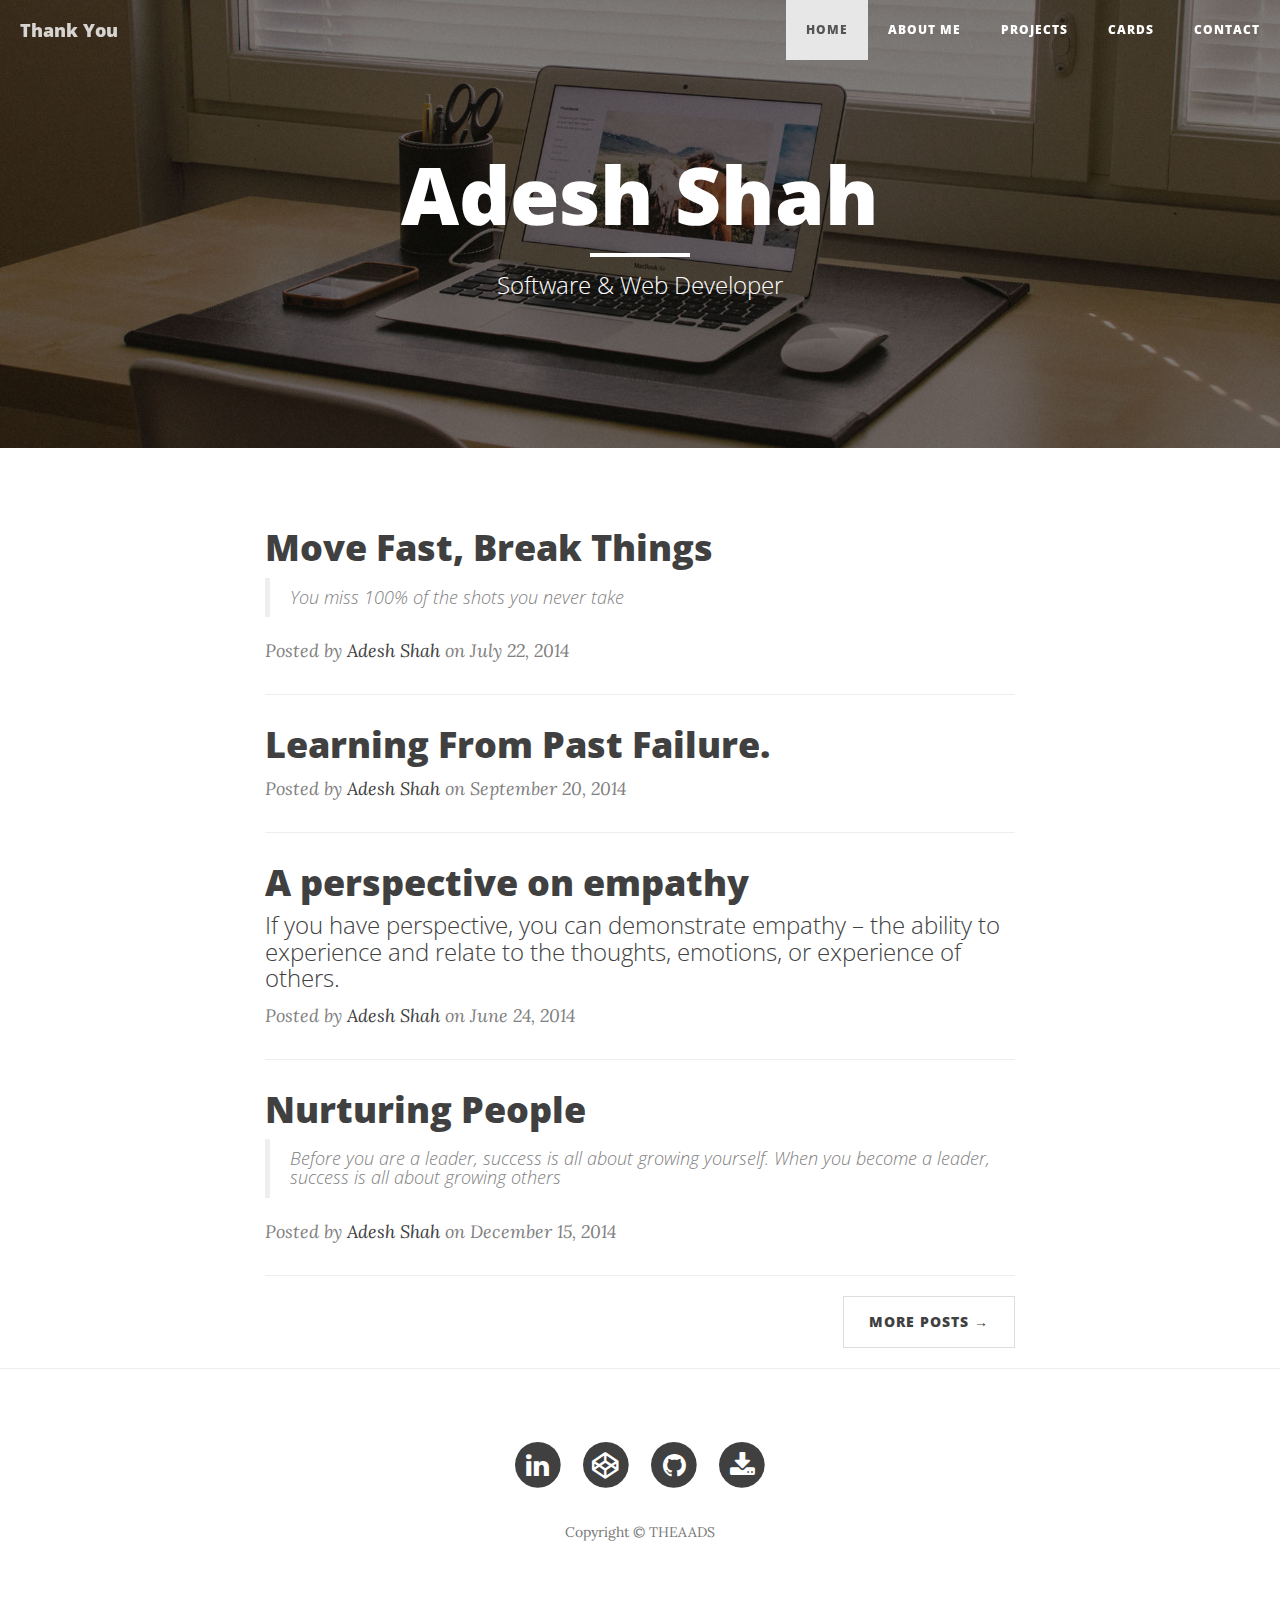
<file: index.html>
<!DOCTYPE html>
<html lang="en">

<head>

    <meta charset="utf-8">
    <meta http-equiv="X-UA-Compatible" content="IE=edge">
    <meta name="viewport" content="width=device-width, initial-scale=1">
    <meta name="description" content="">
    <meta name="author" content="">

    <title>Adesh Shah</title>
    <link rel="shortcut icon" href="https://image.freepik.com/free-vector/web-programmer_23-2147502079.jpg" type="image/png">
    <!-- Bootstrap Core CSS -->
    <link href="css/bootstrap.min.css" rel="stylesheet">

    <!-- Custom CSS -->
    <link href="css/clean-blog.min.css" rel="stylesheet">

    <!-- Custom Fonts -->
    <link href="http://maxcdn.bootstrapcdn.com/font-awesome/4.1.0/css/font-awesome.min.css" rel="stylesheet" type="text/css">
    <link href='http://fonts.googleapis.com/css?family=Lora:400,700,400italic,700italic' rel='stylesheet' type='text/css'>
    <link href='http://fonts.googleapis.com/css?family=Open+Sans:300italic,400italic,600italic,700italic,800italic,400,300,600,700,800' rel='stylesheet' type='text/css'>
    

</head>

<body>

    <!-- Navigation -->
    <nav class="navbar navbar-default navbar-custom navbar-fixed-top">
        <div class="container-fluid">
            <!-- Brand and toggle get grouped for better mobile display -->
            <div class="navbar-header page-scroll">
                <button type="button" class="navbar-toggle" data-toggle="collapse" data-target="#bs-example-navbar-collapse-1">
                    <span class="sr-only">Toggle navigation</span>
                    <span class="icon-bar"></span>
                    <span class="icon-bar"></span>
                    <span class="icon-bar"></span>
                </button>
                <a class="navbar-brand" href="index.html">Thank You</a>
            </div>

            <!-- Collect the nav links, forms, and other content for toggling -->
            <div class="collapse navbar-collapse" id="bs-example-navbar-collapse-1">
                <ul class="nav navbar-nav navbar-right">
                    <li class="active">
                        <a href="index.html">Home</a>
                    </li>
                    <li>
                        <a href="about.html">About me</a>
                    </li>
                    <li>
                        <a href="post.html">Projects</a>
                    </li>
                    <li>
                        <a href="test.html">Cards</a>
                    </li>
                    <li>
                        <a href="contact.html">Contact</a>
                    </li>
                    
                </ul>
            </div>
            <!-- /.navbar-collapse -->
        </div>
        <!-- /.container -->
    </nav>

    <!-- Page Header -->
    <!-- Set your background image for this header on the line below. -->
    <header class="intro-header" style="background-image: url('img/home-bg.jpg')">
        <div class="container">
            <div class="row">
                <div class="col-lg-8 col-lg-offset-2 col-md-10 col-md-offset-1">
                    <div class="site-heading">
                        <h1>Adesh Shah</h1>
                        <hr class="small">
                        <span class="subheading">Software & Web Developer</span>
                    </div>
                </div>
            </div>
        </div>
    </header>

    <!-- Main Content -->
    <div class="container">
        <div class="row">
            <div class="col-lg-8 col-lg-offset-2 col-md-10 col-md-offset-1">
                <div class="post-preview">
                    <a href="http://aadeshshah.blogspot.ca/2014/07/move-fast-break-things.html" target="_blank">
                        <h2 class="post-title">
                            Move Fast, Break Things
                        </h2>
                        <h3 class="post-subtitle">
                            <blockquote>You miss 100% of the shots you never take</blockquote>
                        </h3>
                    </a>
                    <p class="post-meta">Posted by <a href="http://aadeshshah.blogspot.ca/2014/07/move-fast-break-things.html" target="_blank">Adesh Shah</a> on July 22, 2014</p>
                </div>
                <hr>
                <div class="post-preview">
                    <a href="http://aadeshshah.blogspot.ca/2014/09/learning-from-past-failure.html" target="_blank">
                        <h2 class="post-title">
                            Learning From Past Failure.
                        </h2>
                    </a>
                    <p class="post-meta">Posted by <a href="http://aadeshshah.blogspot.ca/2014/09/learning-from-past-failure.html" target="_blank">Adesh Shah</a> on September 20, 2014</p>
                </div>
                <hr>
                <div class="post-preview">
                    <a href="http://aadeshshah.blogspot.ca/2014/06/a-perspective-on-empathy.html">
                        <h2 class="post-title">
                           A perspective on empathy
                        </h2>
                        <h3 class="post-subtitle">
                            If you have perspective, you can demonstrate empathy – the ability to experience and relate to the thoughts, emotions, or experience of others. 
                        </h3>
                    </a>
                    <p class="post-meta">Posted by <a href="http://aadeshshah.blogspot.ca/2014/06/a-perspective-on-empathy.html" target="_blank">Adesh Shah</a> on June 24, 2014</p>
                </div>
                <hr>
                <div class="post-preview">
                    <a href="http://aadeshshah.blogspot.ca/2014/12/nurturing-people.html" target="_blank">
                        <h2 class="post-title">
                            Nurturing People
                        </h2>
                        <h3 class="post-subtitle">
                            <blockquote>Before you are a leader, success is all about growing yourself. When you become a leader, success is all about growing others</blockquote>
                        </h3>
                    </a>
                    <p class="post-meta">Posted by <a href="http://aadeshshah.blogspot.ca/2014/12/nurturing-people.html" target="_blank">Adesh Shah</a> on December 15, 2014</p>
                </div>
                <hr>
                <!-- Pager -->
                <ul class="pager">
                    <li class="next">
                        <a href="http://aadeshshah.blogspot.ca/" target="_blank">More Posts &rarr;</a>
                    </li>
                </ul>
            </div>
        </div>
    </div>

    <hr>

    <!-- Footer -->
    <footer>
        <div class="container">
            <div class="row">
                <div class="col-lg-8 col-lg-offset-2 col-md-10 col-md-offset-1">
                    <ul class="list-inline text-center">
                        <li>
                            <a href="https://ca.linkedin.com/in/adesh-shah-294915a2" target="_blank">
                                <span class="fa-stack fa-lg">
                                    <i class="fa fa-circle fa-stack-2x"></i>
                                    <i class="fa fa-linkedin fa-stack-1x fa-inverse"></i>
                                </span>
                            </a>
                        </li>
                        <li>
                            <a href="http://codepen.io/shah0150/pens/public/" target="_blank">
                                <span class="fa-stack fa-lg">
                                    <i class="fa fa-circle fa-stack-2x"></i>
                                    <i class="fa fa-codepen fa-stack-1x fa-inverse"></i>
                                </span>
                            </a>
                        </li>
                        <li>
                            <a href="https://github.com/shah0150" target="_blank">
                                <span class="fa-stack fa-lg">
                                    <i class="fa fa-circle fa-stack-2x"></i>
                                    <i class="fa fa-github fa-stack-1x fa-inverse"></i>
                                </span>
                            </a>
                        </li>
                        <li>
                            <a href="Adesh-Shah.pdf" target="_blank">
                                <span class="fa-stack fa-lg">
                                    <i class="fa fa-circle fa-stack-2x"></i>
                                    <i class="fa fa-download fa-stack-1x fa-inverse"></i>
                                </span>
                            </a>
                        </li>
                    </ul>
                    <p class="copyright text-muted">Copyright &copy; THEAADS</p>
                </div>
            </div>
        </div>
    </footer>

    <!-- jQuery -->
    <script src="js/jquery.js"></script>

    <!-- Bootstrap Core JavaScript -->
    <script src="js/bootstrap.min.js"></script>

    <!-- Custom Theme JavaScript -->
    <script src="js/clean-blog.min.js"></script>
    
    <script src="js/parallax.min.js"></script>
    
    <script src="js/wow.min.js"></script>

</body>

</html>
</file>
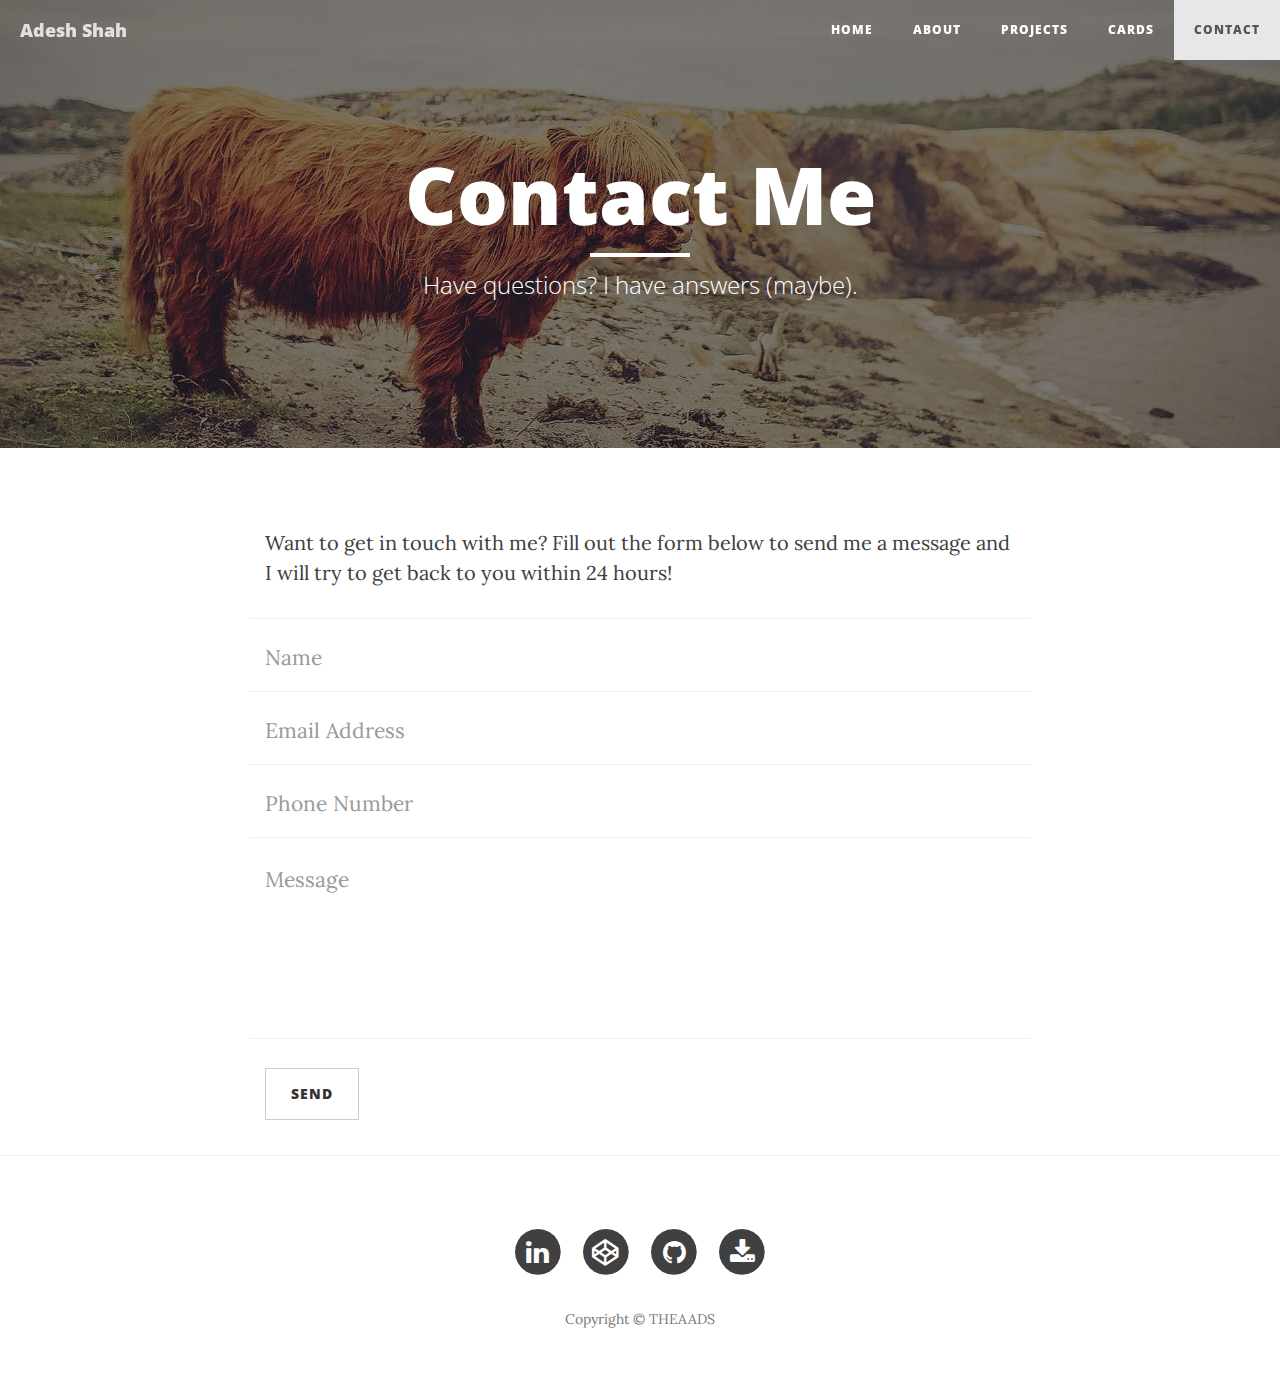
<file: contact.html>
<!DOCTYPE html>
<html lang="en">

<head>

    <meta charset="utf-8">
    <meta http-equiv="X-UA-Compatible" content="IE=edge">
    <meta name="viewport" content="width=device-width, initial-scale=1">
    <meta name="description" content="">
    <meta name="author" content="">

    <title>Contact Me</title>
    <link rel="shortcut icon" href="https://image.freepik.com/free-vector/web-programmer_23-2147502079.jpg" type="image/png">

    <!-- Bootstrap Core CSS -->
    <link href="css/bootstrap.min.css" rel="stylesheet">

    <!-- Custom CSS -->
    <link href="css/clean-blog.min.css" rel="stylesheet">

    <!-- Custom Fonts -->
    <link href="http://maxcdn.bootstrapcdn.com/font-awesome/4.1.0/css/font-awesome.min.css" rel="stylesheet" type="text/css">
    <link href='http://fonts.googleapis.com/css?family=Lora:400,700,400italic,700italic' rel='stylesheet' type='text/css'>
    <link href='http://fonts.googleapis.com/css?family=Open+Sans:300italic,400italic,600italic,700italic,800italic,400,300,600,700,800' rel='stylesheet' type='text/css'>

    <!-- HTML5 Shim and Respond.js IE8 support of HTML5 elements and media queries -->
    <!-- WARNING: Respond.js doesn't work if you view the page via file:// -->
    <!--[if lt IE 9]>
        <script src="https://oss.maxcdn.com/libs/html5shiv/3.7.0/html5shiv.js"></script>
        <script src="https://oss.maxcdn.com/libs/respond.js/1.4.2/respond.min.js"></script>
    <![endif]-->

</head>

<body>

    <!-- Navigation -->
    <nav class="navbar navbar-default navbar-custom navbar-fixed-top">
        <div class="container-fluid">
            <!-- Brand and toggle get grouped for better mobile display -->
            <div class="navbar-header page-scroll">
                <button type="button" class="navbar-toggle" data-toggle="collapse" data-target="#bs-example-navbar-collapse-1">
                    <span class="sr-only">Toggle navigation</span>
                    <span class="icon-bar"></span>
                    <span class="icon-bar"></span>
                    <span class="icon-bar"></span>
                </button>
                <a class="navbar-brand" href="index.html">Adesh Shah</a>
            </div>

            <!-- Collect the nav links, forms, and other content for toggling -->
            <div class="collapse navbar-collapse" id="bs-example-navbar-collapse-1">
                <ul class="nav navbar-nav navbar-right">
                    <li>
                        <a href="index.html">Home</a>
                    </li>
                    <li>
                        <a href="about.html">About</a>
                    </li>
                    <li>
                        <a href="post.html">Projects</a>
                    </li>
                   <li>
                        <a href="test.html">Cards</a>
                    </li>
                    <li class="active">
                        <a href="contact.html">Contact</a>
                    </li>
                </ul>
            </div>
            <!-- /.navbar-collapse -->
        </div>
        <!-- /.container -->
    </nav>

    <!-- Page Header -->
    <!-- Set your background image for this header on the line below. -->
    <header class="intro-header" style="background-image: url('img/contact-bg.jpg')">
        <div class="container">
            <div class="row">
                <div class="col-lg-8 col-lg-offset-2 col-md-10 col-md-offset-1">
                    <div class="page-heading">
                        <h1>Contact Me</h1>
                        <hr class="small">
                        <span class="subheading">Have questions? I have answers (maybe).</span>
                    </div>
                </div>
            </div>
        </div>
    </header>

    <!-- Main Content -->
    <div class="container">
        <div class="row">
            <div class="col-lg-8 col-lg-offset-2 col-md-10 col-md-offset-1">
                <p>Want to get in touch with me? Fill out the form below to send me a message and I will try to get back to you within 24 hours!</p>
                
                <form name="sentMessage" id="contactForm" action="mail/contact_me.php" method="post" novalidate>
                    <div class="row control-group">
                        <div class="form-group col-xs-12 floating-label-form-group controls">
                            <label>Name</label>
                            <input type="text" class="form-control" placeholder="Name" id="name" required data-validation-required-message="Please enter your name.">
                            <p class="help-block text-danger"></p>
                        </div>
                    </div>
                    <div class="row control-group">
                        <div class="form-group col-xs-12 floating-label-form-group controls">
                            <label>Email Address</label>
                            <input type="email" class="form-control" placeholder="Email Address" id="email" required data-validation-required-message="Please enter your email address.">
                            <p class="help-block text-danger"></p>
                        </div>
                    </div>
                    <div class="row control-group">
                        <div class="form-group col-xs-12 floating-label-form-group controls">
                            <label>Phone Number</label>
                            <input type="tel" class="form-control" placeholder="Phone Number" id="phone" required data-validation-required-message="Please enter your phone number.">
                            <p class="help-block text-danger"></p>
                        </div>
                    </div>
                    <div class="row control-group">
                        <div class="form-group col-xs-12 floating-label-form-group controls">
                            <label>Message</label>
                            <textarea rows="5" class="form-control" placeholder="Message" id="message" required data-validation-required-message="Please enter a message."></textarea>
                            <p class="help-block text-danger"></p>
                        </div>
                    </div>
                    <br>
                    <div id="success"></div>
                    <div class="row">
                        <div class="form-group col-xs-12">
                            <button type="submit" class="btn btn-default">Send</button>
                        </div>
                    </div>
                </form>
            </div>
        </div>
    </div>

    <hr>

    <!-- Footer -->
    <footer>
        <div class="container">
            <div class="row">
                <div class="col-lg-8 col-lg-offset-2 col-md-10 col-md-offset-1">
                    <ul class="list-inline text-center">
                        <li>
                            <a href="https://ca.linkedin.com/in/adesh-shah-294915a2" target="_blank">
                                <span class="fa-stack fa-lg">
                                    <i class="fa fa-circle fa-stack-2x"></i>
                                    <i class="fa fa-linkedin fa-stack-1x fa-inverse"></i>
                                </span>
                            </a>
                        </li>
                        <li>
                            <a href="http://codepen.io/shah0150/pens/public/" target="_blank">
                                <span class="fa-stack fa-lg">
                                    <i class="fa fa-circle fa-stack-2x"></i>
                                    <i class="fa fa-codepen fa-stack-1x fa-inverse"></i>
                                </span>
                            </a>
                        </li>
                        <li>
                            <a href="https://github.com/shah0150" target="_blank">
                                <span class="fa-stack fa-lg">
                                    <i class="fa fa-circle fa-stack-2x"></i>
                                    <i class="fa fa-github fa-stack-1x fa-inverse"></i>
                                </span>
                            </a>
                        </li>
                         <li>
                            <a href="Adesh-Shah.pdf" target="_blank">
                                <span class="fa-stack fa-lg">
                                    <i class="fa fa-circle fa-stack-2x"></i>
                                    <i class="fa fa-download fa-stack-1x fa-inverse"></i>
                                </span>
                            </a>
                        </li>
                    </ul>
                    <p class="copyright text-muted">Copyright &copy; THEAADS</p>
                </div>
            </div>
        </div>
    </footer>

    <!-- jQuery -->
    <script src="js/jquery.js"></script>

    <!-- Bootstrap Core JavaScript -->
    <script src="js/bootstrap.min.js"></script>

    <!-- Custom Theme JavaScript -->
    <script src="js/clean-blog.min.js"></script>
    
    <script src="js/parallax.min.js"></script>
    
    <script src="js/wow.min.js"></script>

</body>

</html>
</file>
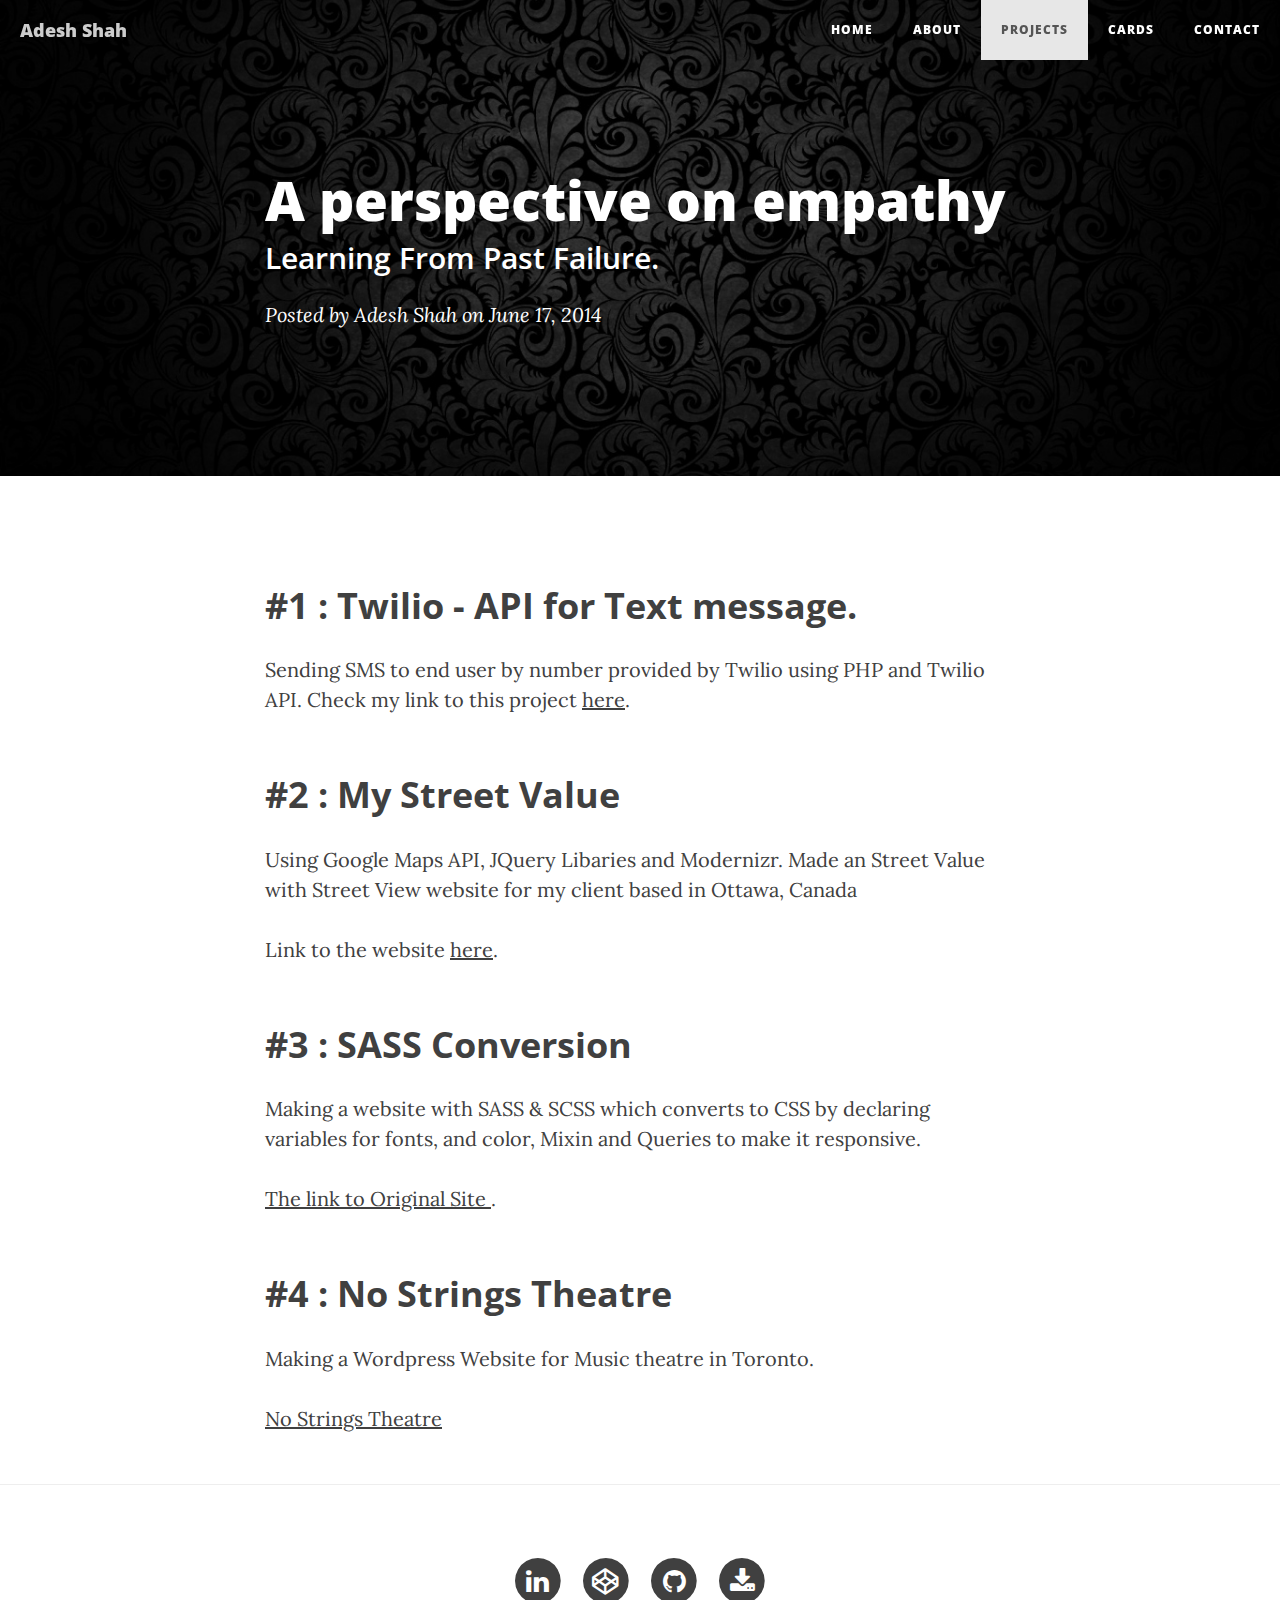
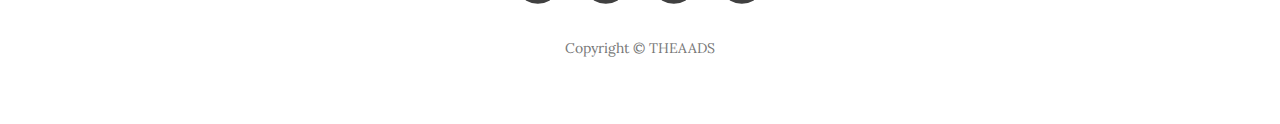
<file: post.html>
<!DOCTYPE html>
<html lang="en">

<head>

    <meta charset="utf-8">
    <meta http-equiv="X-UA-Compatible" content="IE=edge">
    <meta name="viewport" content="width=device-width, initial-scale=1">
    <meta name="description" content="">
    <meta name="author" content="">

    <title>Projects</title>
    <link rel="shortcut icon" href="https://image.freepik.com/free-vector/web-programmer_23-2147502079.jpg" type="image/png">

    <!-- Bootstrap Core CSS -->
    <link href="css/bootstrap.min.css" rel="stylesheet">

    <!-- Custom CSS -->
    <link href="css/clean-blog.min.css" rel="stylesheet">

    <!-- Custom Fonts -->
    <link href="http://maxcdn.bootstrapcdn.com/font-awesome/4.1.0/css/font-awesome.min.css" rel="stylesheet" type="text/css">
    <link href='http://fonts.googleapis.com/css?family=Lora:400,700,400italic,700italic' rel='stylesheet' type='text/css'>
    <link href='http://fonts.googleapis.com/css?family=Open+Sans:300italic,400italic,600italic,700italic,800italic,400,300,600,700,800' rel='stylesheet' type='text/css'>

    <!-- HTML5 Shim and Respond.js IE8 support of HTML5 elements and media queries -->
    <!-- WARNING: Respond.js doesn't work if you view the page via file:// -->
    <!--[if lt IE 9]>
        <script src="https://oss.maxcdn.com/libs/html5shiv/3.7.0/html5shiv.js"></script>
        <script src="https://oss.maxcdn.com/libs/respond.js/1.4.2/respond.min.js"></script>
    <![endif]-->

</head>

<body>

    <!-- Navigation -->
    <nav class="navbar navbar-default navbar-custom navbar-fixed-top">
        <div class="container-fluid">
            <!-- Brand and toggle get grouped for better mobile display -->
            <div class="navbar-header page-scroll">
                <button type="button" class="navbar-toggle" data-toggle="collapse" data-target="#bs-example-navbar-collapse-1">
                    <span class="sr-only">Toggle navigation</span>
                    <span class="icon-bar"></span>
                    <span class="icon-bar"></span>
                    <span class="icon-bar"></span>
                </button>
                <a class="navbar-brand" href="index.html">Adesh Shah</a>
            </div>

            <!-- Collect the nav links, forms, and other content for toggling -->
            <div class="collapse navbar-collapse" id="bs-example-navbar-collapse-1">
                <ul class="nav navbar-nav navbar-right">
                    <li>
                        <a href="index.html">Home</a>
                    </li>
                    <li>
                        <a href="about.html">About</a>
                    </li>
                    <li class="active">
                        <a href="post.html">Projects</a>
                    </li>
                    <li>
                        <a href="test.html">Cards</a>
                    </li>
                    <li>
                        <a href="contact.html">Contact</a>
                    </li>
                </ul>
            </div>
            <!-- /.navbar-collapse -->
        </div>
        <!-- /.container -->
    </nav>

    <!-- Page Header -->
    <!-- Set your background image for this header on the line below. -->
    <header class="intro-header" style="background-image: url('img/projects.jpg')">
        <div class="container">
            <div class="row">
                <div class="col-lg-8 col-lg-offset-2 col-md-10 col-md-offset-1">
                    <div class="post-heading">
                        <h1>A perspective on empathy</h1>
                        <h2 class="subheading">Learning From Past Failure.</h2>
                        <span class="meta">Posted by <a href="http://aadeshshah.blogspot.ca/" target="_blank">Adesh Shah</a> on June 17, 2014</span>
                    </div>
                </div>
            </div>
        </div>
    </header>

    <!-- Post Content -->
    <article>
        <div class="container">
            <div class="row">
                <div class="col-lg-8 col-lg-offset-2 col-md-10 col-md-offset-1">

                    <h2 class="section-heading"> #1 :  Twilio - API for Text message.</h2>

                    <p>Sending SMS to end user by number provided by Twilio using PHP and Twilio API. Check my link to this project <a href="https://github.com/shah0150/Twillo_SMS" target="_blank">here</a>.</p>

                    <h2 class="section-heading">#2 : My Street Value</h2>

                    <p>Using Google Maps API, JQuery Libaries and Modernizr. Made an Street Value with Street View website for my client based in Ottawa, Canada</p>

                    <p>Link to the website <a href="http://www.mystreetvalue.com" target="_blank">here</a>.</p>

                    <h2 class="section-heading">#3 : SASS Conversion</h2>

                    <p>Making a website with SASS & SCSS which converts to CSS by declaring variables for fonts, and color, Mixin and Queries to make it responsive.</p>

                    <p><a href="http://shah0150.github.io/sass-conversion/" target="_blank">The link to Original Site </a>.</p>

                    <h2 class="section-heading">#4 : No Strings Theatre</h2>
                    <p>Making a Wordpress Website for Music theatre in Toronto.</p>
                    <p><a href="http://www.nostringstheatre.com/" target="_blank">No Strings Theatre</a></p>
                </div>
            </div>
        </div>
    </article>

    <hr>

    <footer>
        <div class="container">
            <div class="row">
                <div class="col-lg-8 col-lg-offset-2 col-md-10 col-md-offset-1">
                    <ul class="list-inline text-center">
                        <li>
                            <a href="https://ca.linkedin.com/in/adesh-shah-294915a2" target="_blank">
                                <span class="fa-stack fa-lg">
                                    <i class="fa fa-circle fa-stack-2x"></i>
                                    <i class="fa fa-linkedin fa-stack-1x fa-inverse"></i>
                                </span>
                            </a>
                        </li>
                        <li>
                            <a href="http://codepen.io/shah0150/pens/public/" target="_blank">
                                <span class="fa-stack fa-lg">
                                    <i class="fa fa-circle fa-stack-2x"></i>
                                    <i class="fa fa-codepen fa-stack-1x fa-inverse"></i>
                                </span>
                            </a>
                        </li>
                        <li>
                            <a href="https://github.com/shah0150" target="_blank">
                                <span class="fa-stack fa-lg">
                                    <i class="fa fa-circle fa-stack-2x"></i>
                                    <i class="fa fa-github fa-stack-1x fa-inverse"></i>
                                </span>
                            </a>
                        </li>
                        <li>
                            <a href="Adesh-Shah.pdf" target="_blank">
                                <span class="fa-stack fa-lg">
                                    <i class="fa fa-circle fa-stack-2x"></i>
                                    <i class="fa fa-download fa-stack-1x fa-inverse"></i>
                                </span>
                            </a>
                        </li>
                    </ul>
                    <p class="copyright text-muted">Copyright &copy; THEAADS</p>
                </div>
            </div>
        </div>
    </footer>

    <!-- jQuery -->
    <script src="js/jquery.js"></script>

    <!-- Bootstrap Core JavaScript -->
    <script src="js/bootstrap.min.js"></script>

    <!-- Custom Theme JavaScript -->
    <script src="js/clean-blog.min.js"></script>

</body>

</html>
</file>
<file: css/clean-blog.min.css>
/*!
 * Clean Blog v1.0.0 (http://startbootstrap.com)
 * Copyright 2014 Start Bootstrap
 * Licensed under Apache 2.0 (https://github.com/IronSummitMedia/startbootstrap/blob/gh-pages/LICENSE)
 */

body{font-family:Lora,'Times New Roman',serif;font-size:20px;color:#404040}p{line-height:1.5;margin:30px 0}p a{text-decoration:underline}h1,h2,h3,h4,h5,h6{font-family:'Open Sans','Helvetica Neue',Helvetica,Arial,sans-serif;font-weight:800}a{color:#404040}a:hover,a:focus{color:#0085a1}a img:hover,a img:focus{cursor:zoom-in}blockquote{color:gray;font-style:italic}hr.small{max-width:100px;margin:15px auto;border-width:4px;border-color:#fff}.navbar-custom{position:absolute;top:0;left:0;width:100%;z-index:3;font-family:'Open Sans','Helvetica Neue',Helvetica,Arial,sans-serif}.navbar-custom .navbar-brand{font-weight:800}.navbar-custom .nav li a{text-transform:uppercase;font-size:12px;font-weight:800;letter-spacing:1px}@media only screen and (min-width:768px){.navbar-custom{background:0 0;border-bottom:1px solid transparent}.navbar-custom .navbar-brand{color:#fff;padding:20px}.navbar-custom .navbar-brand:hover,.navbar-custom .navbar-brand:focus{color:rgba(255,255,255,.8)}.navbar-custom .nav li a{color:#fff;padding:20px}.navbar-custom .nav li a:hover,.navbar-custom .nav li a:focus{color:rgba(255,255,255,.8)}}@media only screen and (min-width:1170px){.navbar-custom{-webkit-transition:background-color .3s;-moz-transition:background-color .3s;transition:background-color .3s;-webkit-transform:translate3d(0,0,0);-moz-transform:translate3d(0,0,0);-ms-transform:translate3d(0,0,0);-o-transform:translate3d(0,0,0);transform:translate3d(0,0,0);-webkit-backface-visibility:hidden;backface-visibility:hidden}.navbar-custom.is-fixed{position:fixed;top:-61px;background-color:rgba(255,255,255,.9);border-bottom:1px solid #f2f2f2;-webkit-transition:-webkit-transform .3s;-moz-transition:-moz-transform .3s;transition:transform .3s}.navbar-custom.is-fixed .navbar-brand{color:#404040}.navbar-custom.is-fixed .navbar-brand:hover,.navbar-custom.is-fixed .navbar-brand:focus{color:#0085a1}.navbar-custom.is-fixed .nav li a{color:#404040}.navbar-custom.is-fixed .nav li a:hover,.navbar-custom.is-fixed .nav li a:focus{color:#0085a1}.navbar-custom.is-visible{-webkit-transform:translate3d(0,100%,0);-moz-transform:translate3d(0,100%,0);-ms-transform:translate3d(0,100%,0);-o-transform:translate3d(0,100%,0);transform:translate3d(0,100%,0)}}.intro-header{background-color:gray;background:no-repeat center center;background-attachment:scroll;-webkit-background-size:cover;-moz-background-size:cover;background-size:cover;-o-background-size:cover;margin-bottom:50px}.intro-header .site-heading,.intro-header .post-heading,.intro-header .page-heading{padding:100px 0 50px;color:#fff}@media only screen and (min-width:768px){.intro-header .site-heading,.intro-header .post-heading,.intro-header .page-heading{padding:150px 0}}.intro-header .site-heading,.intro-header .page-heading{text-align:center}.intro-header .site-heading h1,.intro-header .page-heading h1{margin-top:0;font-size:50px}.intro-header .site-heading .subheading,.intro-header .page-heading .subheading{font-size:24px;line-height:1.1;display:block;font-family:'Open Sans','Helvetica Neue',Helvetica,Arial,sans-serif;font-weight:300;margin:10px 0 0}@media only screen and (min-width:768px){.intro-header .site-heading h1,.intro-header .page-heading h1{font-size:80px}}.intro-header .post-heading h1{font-size:35px}.intro-header .post-heading .subheading,.intro-header .post-heading .meta{line-height:1.1;display:block}.intro-header .post-heading .subheading{font-family:'Open Sans','Helvetica Neue',Helvetica,Arial,sans-serif;font-size:24px;margin:10px 0 30px;font-weight:600}.intro-header .post-heading .meta{font-family:Lora,'Times New Roman',serif;font-style:italic;font-weight:300;font-size:20px}.intro-header .post-heading .meta a{color:#fff}@media only screen and (min-width:768px){.intro-header .post-heading h1{font-size:55px}.intro-header .post-heading .subheading{font-size:30px}}.post-preview>a{color:#404040}.post-preview>a:hover,.post-preview>a:focus{text-decoration:none;color:#0085a1}.post-preview>a>.post-title{font-size:30px;margin-top:30px;margin-bottom:10px}.post-preview>a>.post-subtitle{margin:0;font-weight:300;margin-bottom:10px}.post-preview>.post-meta{color:gray;font-size:18px;font-style:italic;margin-top:0}.post-preview>.post-meta>a{text-decoration:none;color:#404040}.post-preview>.post-meta>a:hover,.post-preview>.post-meta>a:focus{color:#0085a1;text-decoration:underline}@media only screen and (min-width:768px){.post-preview>a>.post-title{font-size:36px}}.section-heading{font-size:36px;margin-top:60px;font-weight:700}.caption{text-align:center;font-size:14px;padding:10px;font-style:italic;margin:0;display:block;border-bottom-right-radius:5px;border-bottom-left-radius:5px}footer{padding:50px 0 65px}footer .list-inline{margin:0;padding:0}footer .copyright{font-size:14px;text-align:center;margin-bottom:0}.floating-label-form-group{font-size:14px;position:relative;margin-bottom:0;padding-bottom:.5em;border-bottom:1px solid #eee}.floating-label-form-group input,.floating-label-form-group textarea{z-index:1;position:relative;padding-right:0;padding-left:0;border:none;border-radius:0;font-size:1.5em;background:0 0;box-shadow:none!important;resize:none}.floating-label-form-group label{display:block;z-index:0;position:relative;top:2em;margin:0;font-size:.85em;line-height:1.764705882em;vertical-align:middle;vertical-align:baseline;opacity:0;-webkit-transition:top .3s ease,opacity .3s ease;-moz-transition:top .3s ease,opacity .3s ease;-ms-transition:top .3s ease,opacity .3s ease;transition:top .3s ease,opacity .3s ease}.floating-label-form-group::not(:first-child){padding-left:14px;border-left:1px solid #eee}.floating-label-form-group-with-value label{top:0;opacity:1}.floating-label-form-group-with-focus label{color:#0085a1}form .row:first-child .floating-label-form-group{border-top:1px solid #eee}.btn{font-family:'Open Sans','Helvetica Neue',Helvetica,Arial,sans-serif;text-transform:uppercase;font-size:14px;font-weight:800;letter-spacing:1px;border-radius:0;padding:15px 25px}.btn-lg{font-size:16px;padding:25px 35px}.btn-default:hover,.btn-default:focus{background-color:#0085a1;border:1px solid #0085a1;color:#fff}.pager{margin:20px 0 0}.pager li>a,.pager li>span{font-family:'Open Sans','Helvetica Neue',Helvetica,Arial,sans-serif;text-transform:uppercase;font-size:14px;font-weight:800;letter-spacing:1px;padding:15px 25px;background-color:#fff;border-radius:0}.pager li>a:hover,.pager li>a:focus{color:#fff;background-color:#0085a1;border:1px solid #0085a1}.pager .disabled>a,.pager .disabled>a:hover,.pager .disabled>a:focus,.pager .disabled>span{color:gray;background-color:#404040;cursor:not-allowed}::-moz-selection{color:#fff;text-shadow:none;background:#0085a1}::selection{color:#fff;text-shadow:none;background:#0085a1}img::selection{color:#fff;background:0 0}img::-moz-selection{color:#fff;background:0 0}body{webkit-tap-highlight-color:#0085a1}
</file>
